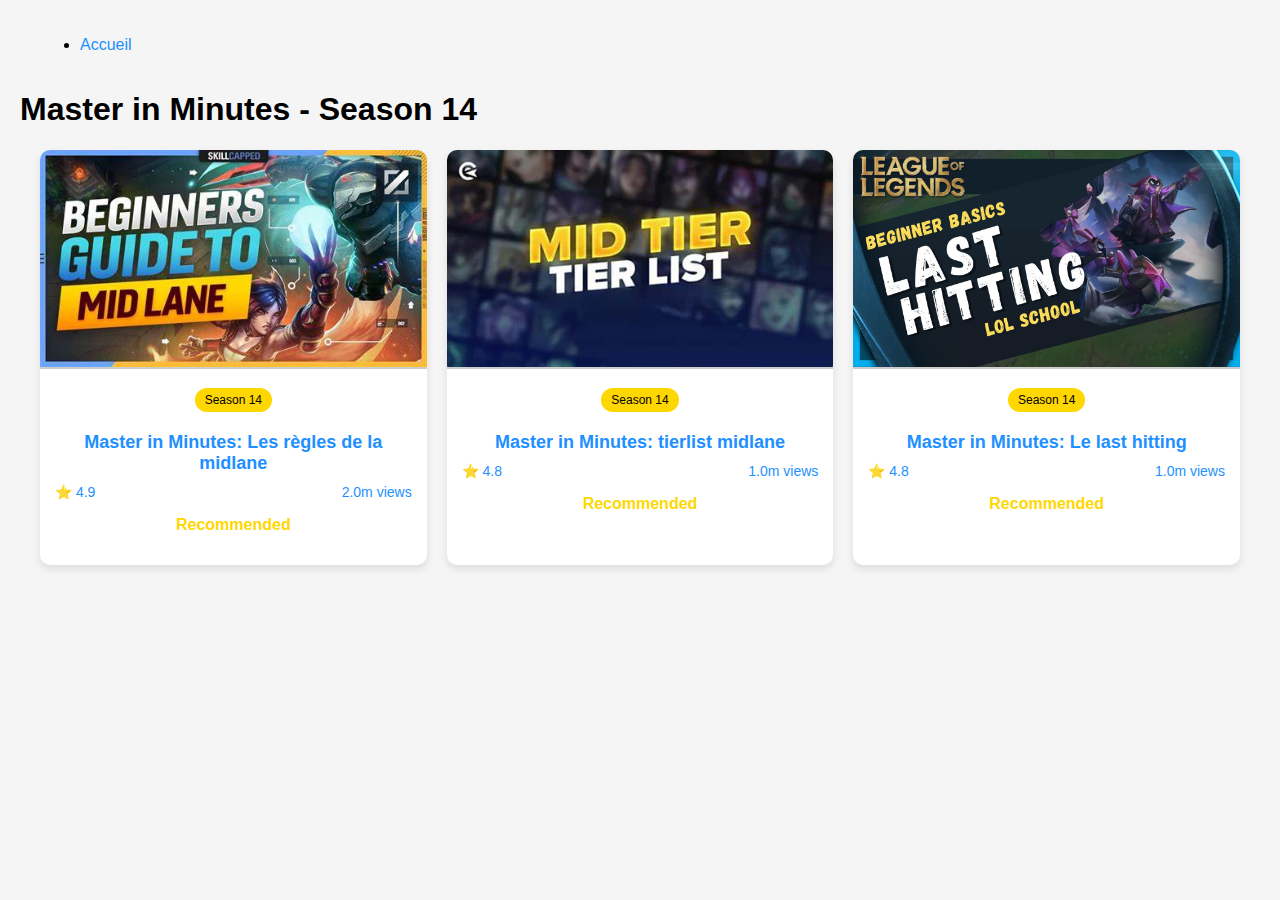
<file: course.html>
<!DOCTYPE html>
<html lang="en">
<head>
    <link rel="stylesheet" href="course.css">
    <meta charset="UTF-8">
    <meta name="viewport" content="width=device-width, initial-scale=1.0">
    <script src="signup.js"></script>
    <title>Mentalité Kaizen courses</title>
</head>
<body>
    <header>
        <div class="container">
            <nav>
                <ul>
                    <li><a href="test.html">Accueil</a></li>
                </ul>
            </nav>
        </div>
    </header>

    <h1>Master in Minutes - Season 14</h1>
    <div class="container">
        <!-- Card 1 -->
        <div class="card">
            <a href="courses/midlane.txt" class="card-link">
                <img class='pp_1coach' src="images/course/midlane.jpg" alt="Midlane">
                <div class="content">
                    <div class="tag">Season 14</div>
                    <h2>Master in Minutes: Les règles de la midlane</h2>
                    <div class="stats">
                        <span class="rating">⭐ 4.9</span>
                        <span class="views">2.0m views</span>
                    </div>
                    <p class="recommended">Recommended</p>
                </div>
            </a>
        </div>

        <!-- Card 2 -->
        <div class="card">
            <a href="courses/tierlist.jpg" class="card-link">
                <img class='pp_2coach' src="images/course/tierlist.jpg" >
                <div class="content">
                    <div class="tag">Season 14</div>
                    <h2>Master in Minutes: tierlist midlane</h2>
                    <div class="stats">
                        <span class="rating">⭐ 4.8</span>
                        <span class="views">1.0m views</span>
                    </div>
                    <p class="recommended">Recommended</p>
                </div>
            </a>
        </div>

                <!-- Card 3 -->
        <div class="card">
            <a href="courses/last_hitting.txt" class="card-link">
                <img class="pp_3coach" src="images/course/last_hitting.jpg">
                <div class="content">
                    <div class="tag">Season 14</div>
                    <h2>Master in Minutes: Le last hitting</h2>
                    <div class="stats">
                        <span class="rating">⭐ 4.8</span>
                        <span class="views">1.0m views</span>
                    </div>
                    <p class="recommended">Recommended</p>
                </div>
            </a>
        </div>
</body>
</html>
</file>
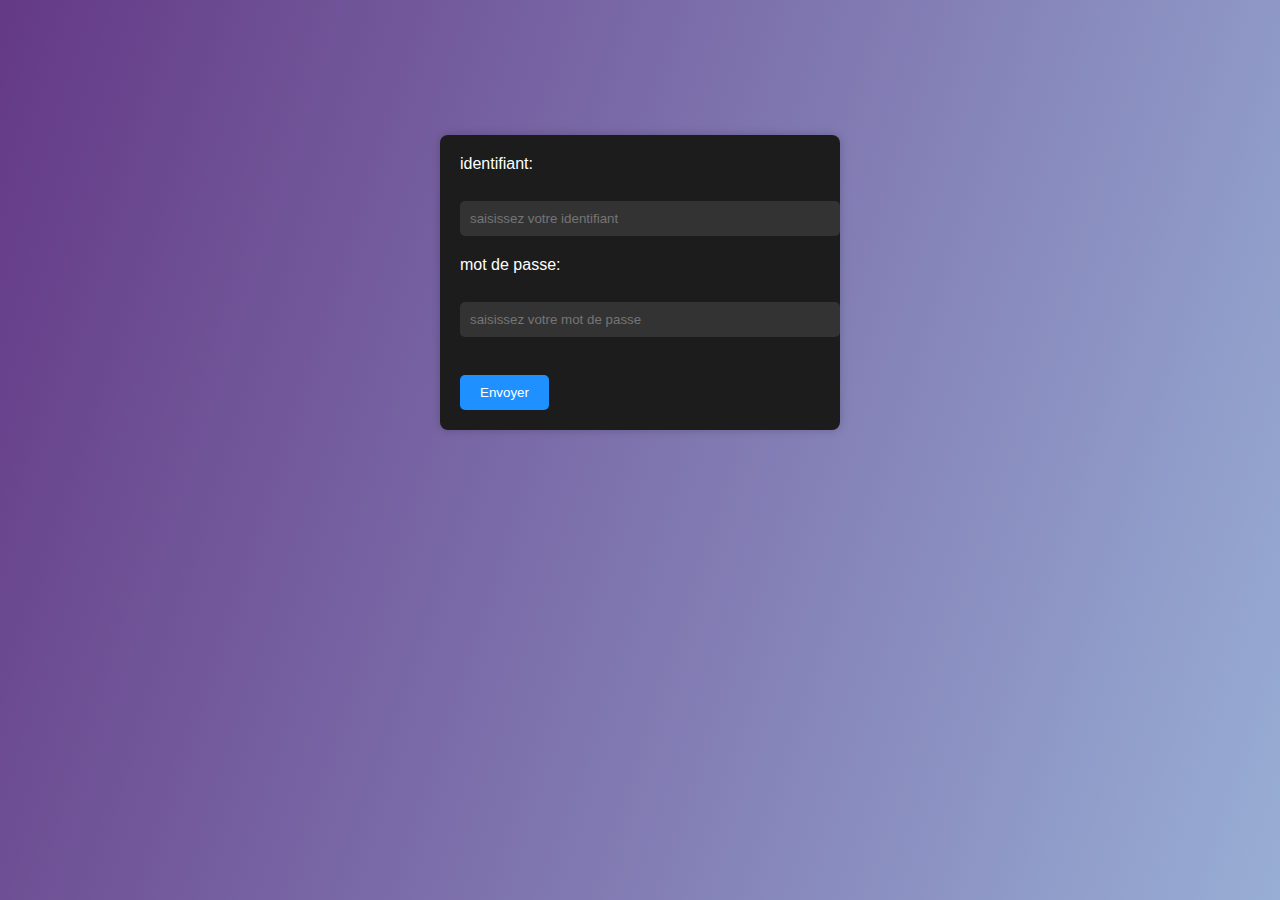
<file: signup.html>
<!DOCTYPE html>
<html>
<head>
    <meta charset='utf-8'>
    <meta http-equiv='X-UA-Compatible' content='IE=edge'>
    <title>Sign Up</title>
    <meta name='viewport' content='width=device-width, initial-scale=1'>
    <link rel='stylesheet' type='text/css' media='screen' href='signup.css'>
    <script src='signup.js'></script>
    <div class="back"></div>
    <div class="registration-form">
      <form action="test.html" id="inscription" method="get">
          <label for="identifiant">identifiant:</label><br>
          <input type="text" id="id" name="id" placeholder="saisissez votre identifiant"><br>
          <label for="password">mot de passe:</label><br>
          <input type="password" id="psw" name="psw" placeholder="saisissez votre mot de passe"><br><br>
          <button type="submit">Envoyer</button>
        </form>
      </div>
</head>
<body>

</body>
</html>
</file>
<file: course.css>
body {
    font-family: Arial, sans-serif;
    background-color: #f5f5f5;
    margin: 0;
    padding: 20px;
}

a:hover {
    width: 30px;
}

a {
    transition: 2s;
    width: 8px;
    height: 16px;
    color: #1e90ff; 
    text-decoration: none; 
}

.container > h1 {
    width: 70%;
    margin: 0 auto 0 auto; 
}

.container > h1, .container > nav > ul {
    display: inside;
    justify-content: space-around;
    align-items: baseline;
}


.container > nav > ul > li:hover {
    font-size: 30px;
    transition: 0.2s;
}

.container {
    display: grid;
    grid-template-columns: repeat(3, 1fr);
    gap: 20px;
    max-width: 1200px;
    margin: 0 auto;
}

.card {
    background-color: white;
    border-radius: 10px;
    overflow: hidden;
    box-shadow: 0 4px 8px rgba(0, 0, 0, 0.1);
    transition: transform 0.2s;
    cursor: pointer;
}

.card:hover {
    transform: translateY(-10px);
}

/* .card-link {
    text-decoration: none;
    color: inherit;
    display: block;
    width: 100%;
    height: 100%;
} */
/* ça fait buguer donc j'enlève */

.card-link:hover {
    text-decoration: none;
}

.card img {
    width: 100%;
    height: auto;
    border-bottom: 2px solid #ccc;
}

.content {
    padding: 15px;
    text-align: center;
}

/* Rest of your existing CSS */

.content h2 {
    font-size: 18px;
    margin: 10px 0;
}

.tag {
    display: inline-block;
    padding: 5px 10px;
    background-color: #FFD700;
    border-radius: 20px;
    font-size: 12px;
    color: #000;
    margin-bottom: 10px;
}

.stats {
    display: flex;
    justify-content: space-between;
    margin-top: 10px;
}

.stats .rating, .stats .views {
    font-size: 14px;
}

.recommended {
    color: #FFD700;
    font-weight: bold;
}

/* Responsive */
@media (max-width: 768px) {
    .container {
        grid-template-columns: 1fr 1fr;
    }
}

@media (max-width: 480px) {
    .container {
        grid-template-columns: 1fr;
    }
}
</file>
<file: signup.css>
body {
    font-family: 'Arial', sans-serif;
    margin: 0;
    padding: 0;
    background-color: #121212;
    color: #ffffff;
}

.back {
    background: linear-gradient(120grad, #643986, #98aed5);
    position: absolute;
    width: 100%;
    height: 100%;
}

.registration-form {
    width: 400px;
    position: absolute;
    left: 50%;
    transform: translate(-50%, 0%);
    top: 15%;
    background: transparent;
}


a {
    color: #1e90ff;
    text-decoration: none;
}

.container {
    max-width: 1200px;
    margin: 0 auto;
    padding: 0 20px;
}

form {
    background-color: #1c1c1c;
    padding: 20px;
    border-radius: 8px;
    box-shadow: 0 0 10px rgba(0, 0, 0, 0.2);
}

label {
    display: block;
    margin-bottom: 10px;
}

input[type="text"], input[type="password"] {
    width: 100%;
    padding: 10px;
    margin-bottom: 20px;
    border: none;
    border-radius: 5px;
    background-color: #333;
    color: #ffffff;
}

input[type="text"]:focus, input[type="password"]:focus {
    background-color: #444;
}

button[type="submit"] {
    background-color: #1e90ff;
    color: #ffffff;
    padding: 10px 20px;
    border: none;
    border-radius: 5px;
    cursor: pointer;
}

button[type="submit"]:hover {
    background-color: #00aaff;
}

button[type="submit"]:active {
    background-color: #0099ff;
}

.error {
    color: #ff0000;
    font-size: 12px;
    margin-bottom: 10px;
}

.success {
    color: #00ff00;
    font-size: 12px;
    margin-bottom: 10px;
}
</file>
